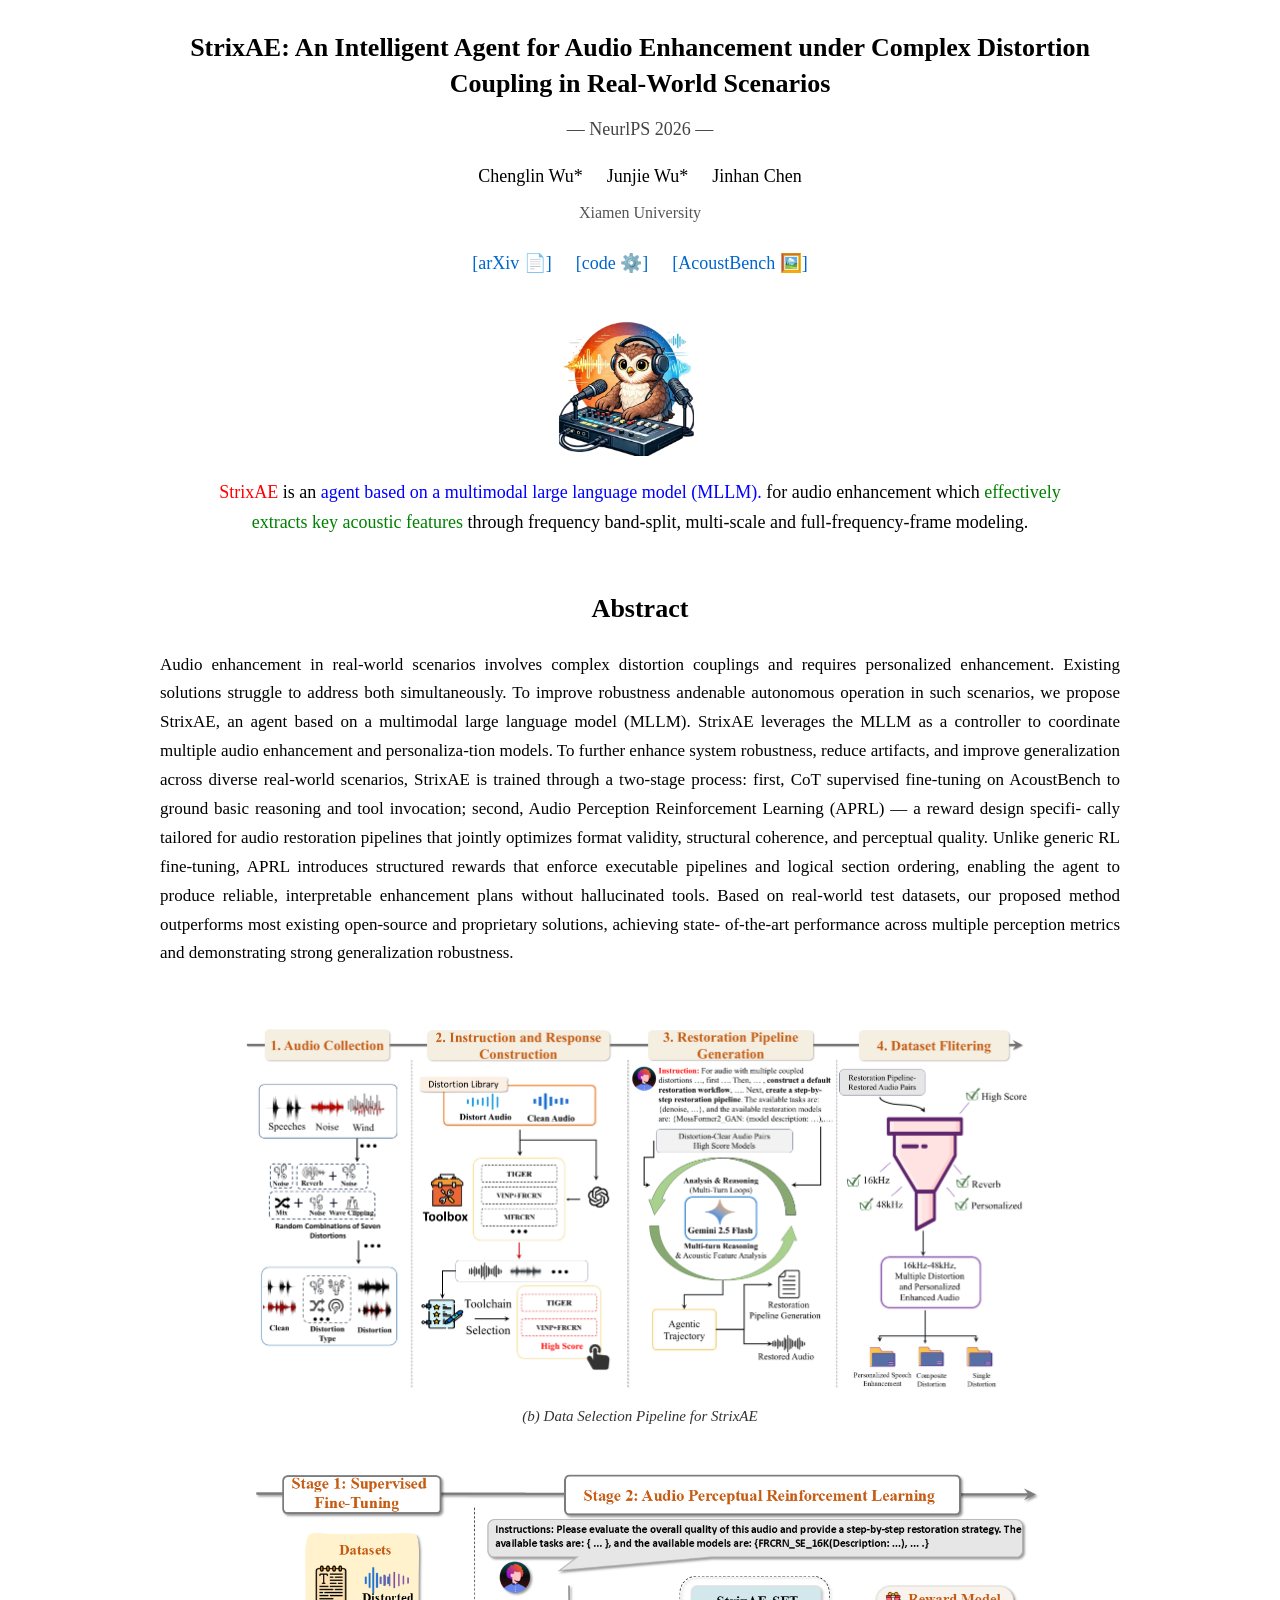
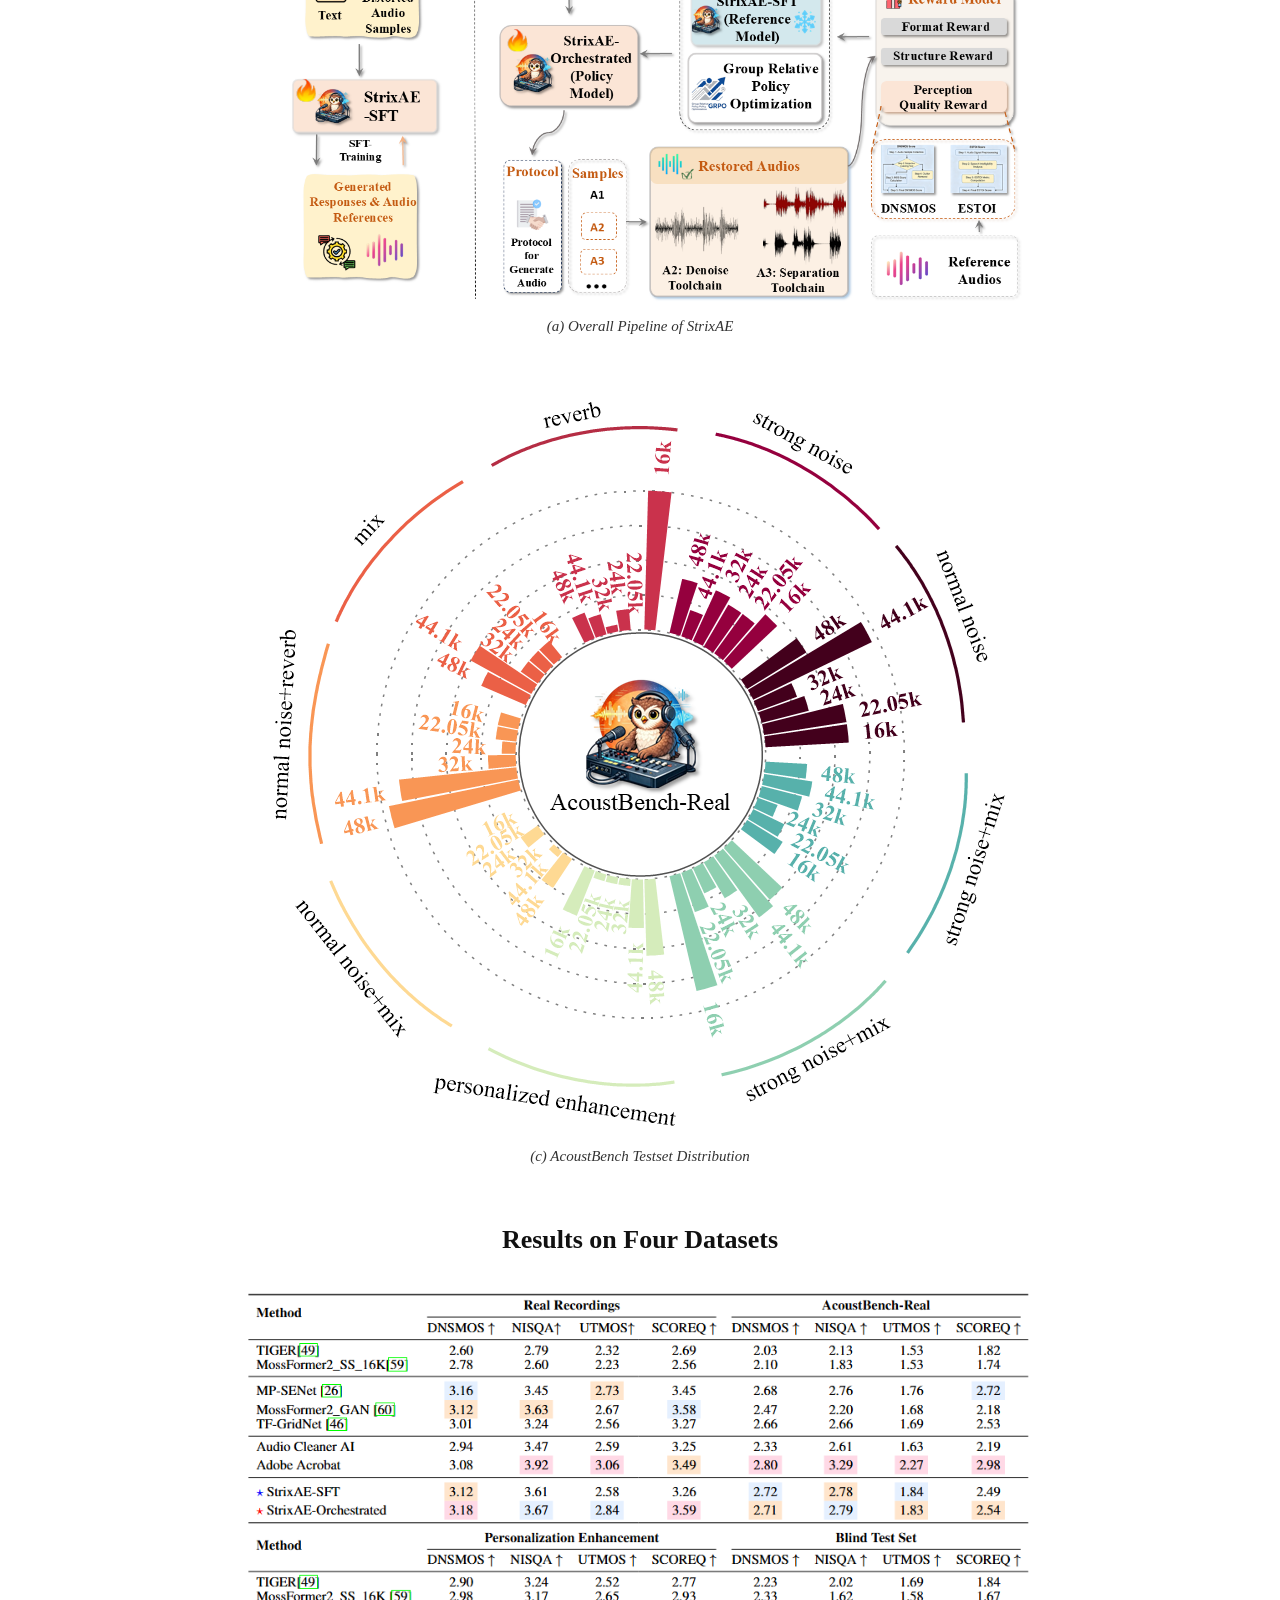
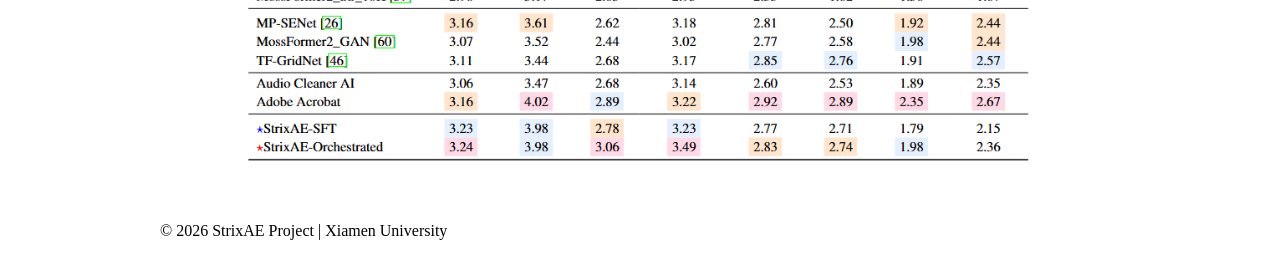
<file: html/index.html>
<!DOCTYPE html>
<html lang="zh-CN">
<head>
  <meta charset="UTF-8">
  <meta name="viewport" content="width=device-width, initial-scale=1.0">
  <title>StrixAE: An Intelligent Agent for Audio Enhancement under Complex Distortion Coupling in Real-World Scenarios</title>
  <!-- 引入样式 -->
  <link rel="stylesheet" href="style.css">
</head>
<body>

  <!-- ========== 1. 顶部标题区（完全复刻目标样式） ========== -->
  <header class="paper-header">
    <h1>StrixAE: An Intelligent Agent for Audio Enhancement under Complex Distortion Coupling in Real-World Scenarios</h1>
    <p class="conference">— NeurlPS 2026 —</p>
    <div class="authors">
      <span>Chenglin Wu*</span>
      <span>Junjie Wu*</span>
      <span>Jinhan Chen</span>
      <p class="affiliation">Xiamen University<br></p>
    </div>
    <div class="links">
      <a href="#" class="link-btn">[arXiv 📄]</a>
      <a href="#" class="link-btn">[code ⚙️]</a>
      <a href="#" class="link-btn">[AcoustBench 🖼️]</a>
    </div>
    <div class="logo">
      <!-- 这里放你的老虎logo，替换成实际图片路径 -->
      <img src="logo.png" alt="TIGER Logo" width="200">
    </div>
    <p class="tagline">
      <span style="color:red">StrixAE</span> is an <span style="color:blue">agent based on a multimodal large language model (MLLM). </span> for audio enhancement which 
      <span style="color:green">effectively extracts key acoustic features</span> through frequency band-split, multi-scale and full-frequency-frame modeling.
    </p>
  </header>

  <!-- ========== 2. 摘要与模型图区 ========== -->
  <section class="abstract-section">
    <h2>Abstract</h2>
    <p class="abstract-text">
        Audio enhancement in real-world scenarios involves complex distortion couplings
        and requires personalized enhancement. Existing solutions struggle to address both
        simultaneously. To improve robustness andenable autonomous operation in such
        scenarios, we propose StrixAE, an agent based on a multimodal large language
        model (MLLM). StrixAE leverages the MLLM as a controller to coordinate multiple 
        audio enhancement and personaliza-tion models. To further enhance system
        robustness, reduce artifacts, and improve generalization across diverse real-world
        scenarios, StrixAE is trained through a two-stage process: first, CoT supervised
        fine-tuning on AcoustBench to ground basic reasoning and tool invocation; second,
        Audio Perception Reinforcement Learning (APRL) — a reward design specifi-
        cally tailored for audio restoration pipelines that jointly optimizes format validity,
        structural coherence, and perceptual quality. Unlike generic RL fine-tuning, APRL
        introduces structured rewards that enforce executable pipelines and logical section
        ordering, enabling the agent to produce reliable, interpretable enhancement plans
        without hallucinated tools. Based on real-world test datasets, our proposed method
        outperforms most existing open-source and proprietary solutions, achieving state-
        of-the-art performance across multiple perception metrics and demonstrating strong
        generalization robustness.
    </p>

    <!-- 数据筛选图 -->
     <div class="data-pipeline">
      <img src="fig2.png" alt="Data Selection Pipeline" style="max-width: 800px;">
      <p class="caption">(b) Data Selection Pipeline for StrixAE</p>
    </div>

    <!-- 训练阶段结构图 -->
    <div class="train-figure">
      <img src="fig3.png" alt="StrixAE Train Stage" style="max-width: 800px;">
      <p class="caption">(a) Overall Pipeline of StrixAE</p>
    </div>

    <!-- 数据集分布图 -->
    <div class="testset-distribution">
      <img src="AcoustBench-Real-Distribution.png" alt="Testset Distribution" style="max-width: 800px;">
      <p class="caption">(c) AcoustBench Testset Distribution</p>
    </div>

    <!-- 实验结果表格 -->
    <div class="results-table">
      <h2 class="big-section-title">Results on Four Datasets</h2>
      <img src="test results.png" alt="Experimental Results" style="max-width: 800px;">
    </div>

  </section>

    


  

  <!-- 底部 -->
  <footer>
    <p>&copy; 2026 StrixAE Project | Xiamen University</p>
  </footer>

  <!-- 引入脚本 -->
  <script src="script.js"></script>
</body>
</html>
</file>
<file: html/style.css>
/* ========== 全局样式 ========== */
* {
  margin: 0;
  padding: 0;
  box-sizing: border-box;
}

body {
  font-family: "Times New Roman", "SimSun", serif;
  background-color: #ffffff;
  color: #000000;
  line-height: 1.65;
  max-width: 1000px;
  margin: 0 auto;
  padding: 30px 20px;
}

/* ========== 顶部论文标题区 ========== */
.paper-header {
  text-align: center;
  margin-bottom: 50px;
}

.paper-header h1 {
  font-size: 26px;
  font-weight: bold;
  margin-bottom: 12px;
  line-height: 1.4;
}

.conference {
  font-size: 18px;
  color: #444;
  margin-bottom: 18px;
}

.authors span {
  display: inline-block;
  font-size: 18px;
  margin: 0 10px;
}

.affiliation {
  font-size: 16px;
  color: #555;
  margin-top: 8px;
}

.links {
  margin: 22px 0;
}

.link-btn {
  font-size: 18px;
  color: #0066cc;
  text-decoration: none;
  margin: 0 10px;
}

.logo img {
  display: block;
  margin: 22px auto;
}

.tagline {
  font-size: 18px;
  margin-top: 15px;
  max-width: 850px;
  margin-left: auto;
  margin-right: auto;
}

/* ========== 摘要区域 ========== */
.abstract-section {
  margin-bottom: 50px;
}

.abstract-section h2 {
  font-size: 26px;
  text-align: center;
  margin-bottom: 20px;
}

.abstract-text {
  font-size: 17px;
  text-align: justify;
  margin-bottom: 45px;
  line-height: 1.7;
}

/* ========== 图片居中样式 ========== */
.data-pipeline,
.train-figure,
.testset-distribution,
.results-table {
  text-align: center;
  margin-bottom: 40px;
}

.data-pipeline img,
.train-figure img,
.testset-distribution img,
.results-table img {
  max-width: 100%;
  height: auto;
  display: block;
  margin: 0 auto;
}

.caption {
  font-size: 15px;
  color: #333;
  margin-top: 10px;
  font-style: italic;
}

/* ========== 你要的：大标题（Results on Four Datasets） ========== */
.big-section-title {
  font-size: 36px;
  font-weight: bold;
  text-align: center;
  margin: 50px 0 30px 0;
  color: #111;
}
</file>
